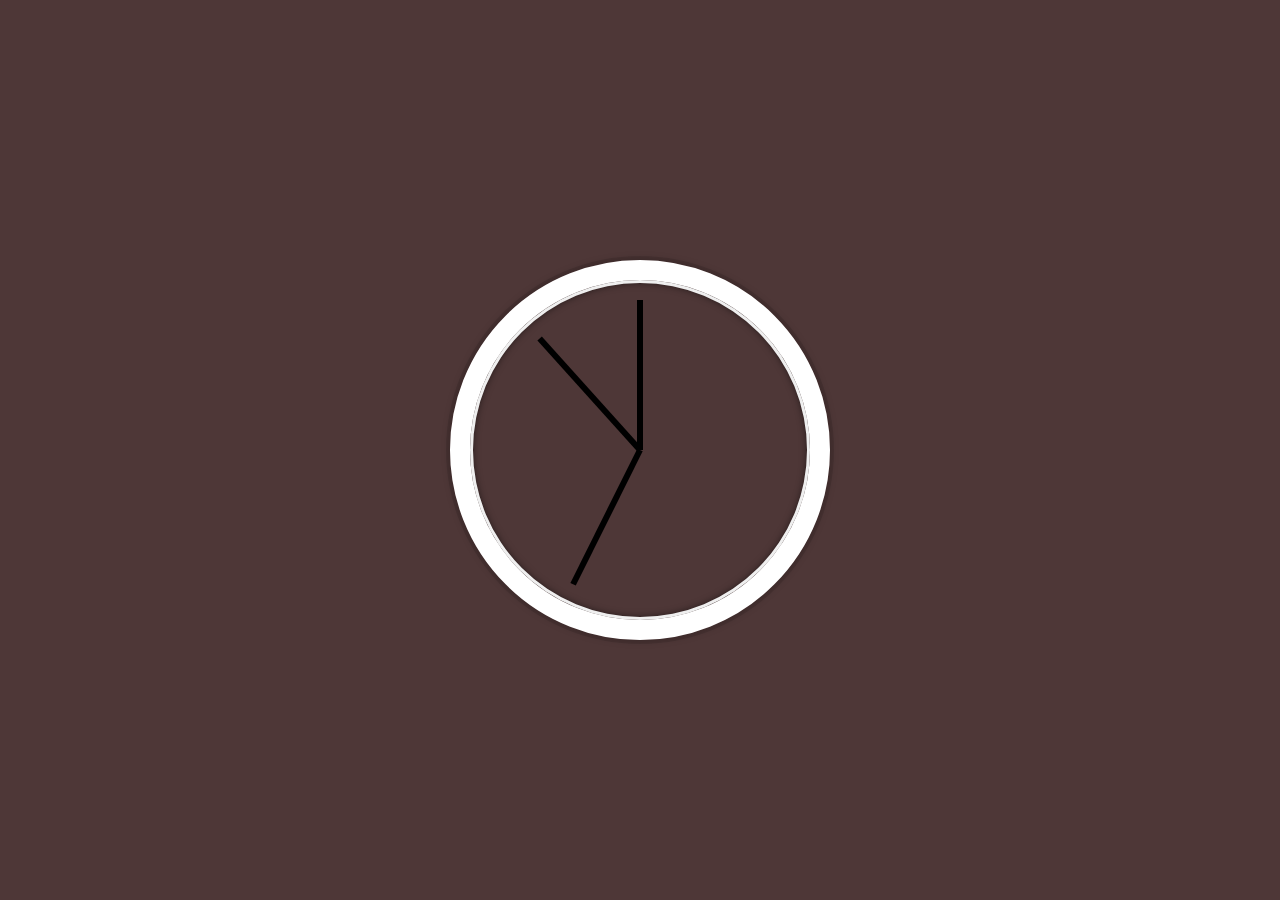
<file: clock/index.html>
<!DOCTYPE html>
<html lang="en">
<head>
  <meta charset="UTF-8">
  <title>JS + CSS Clock</title>
</head>
<body>


    <div class="clock">
      <div class="clock-face">
        <div class="hand hour-hand"></div>
        <div class="hand min-hand"></div>
        <div class="hand second-hand"></div>
      </div>
    </div>


  <style>
    html {
      background-color: #4e3737;
      font-family:'helvetica neue';
      text-align: center;
      font-size: 10px;
    }
    body {
      margin: 0;
      font-size: 2rem;
      display:flex;
      flex:1;
      min-height: 100vh;
      align-items: center;
    }
    .clock {
      width: 30rem;
      height: 30rem;
      border:20px solid white;
      border-radius:50%;
      margin:50px auto;
      position: relative;
      padding:2rem;
      box-shadow:
        0 0 0 4px rgba(0,0,0,0.1),
        inset 0 0 0 3px #EFEFEF,
        inset 0 0 10px black,
        0 0 10px rgba(0,0,0,0.2);
    }
    .clock-face {
      position: relative;
      width: 100%;
      height: 100%;
      transform: translateY(-3px); /* account for the height of the clock hands */
    }
    .hand {
      width:50%;
      height:6px;
      background:black;
      position: absolute;
      top:50%;
      transform-origin: 100%;
      transform: rotate(90deg);
      transition: all 0.5s;
      transition-timing-function: cubic-bezier(0.1, 2.7, 0.58, 1);
    }
  </style>

  <script>

  const secondHand = document.querySelector('.second-hand');
  const minsHand = document.querySelector('.min-hand');
  const hourHand = document.querySelector('.hour-hand');

  function setDate() {
    const now = new Date();

    const seconds = now.getSeconds();
    const secondsDegrees = ((seconds / 60) * 360) + 90;
    secondHand.style.transform = `rotate(${secondsDegrees}deg)`;

    const mins = now.getMinutes();
    const minsDegrees = ((mins / 60) * 360) + ((seconds/60)*6) + 90;
    minsHand.style.transform = `rotate(${minsDegrees}deg)`;
    
    const hour = now.getHours();
    const hourDegrees = ((hour / 12) * 360) + ((mins/60)*30) + 90;
    hourHand.style.transform = `rotate(${hourDegrees}deg)`;
  }

  setInterval(setDate, 1000);
  setDate();

  </script>
</body>
</html>
</file>
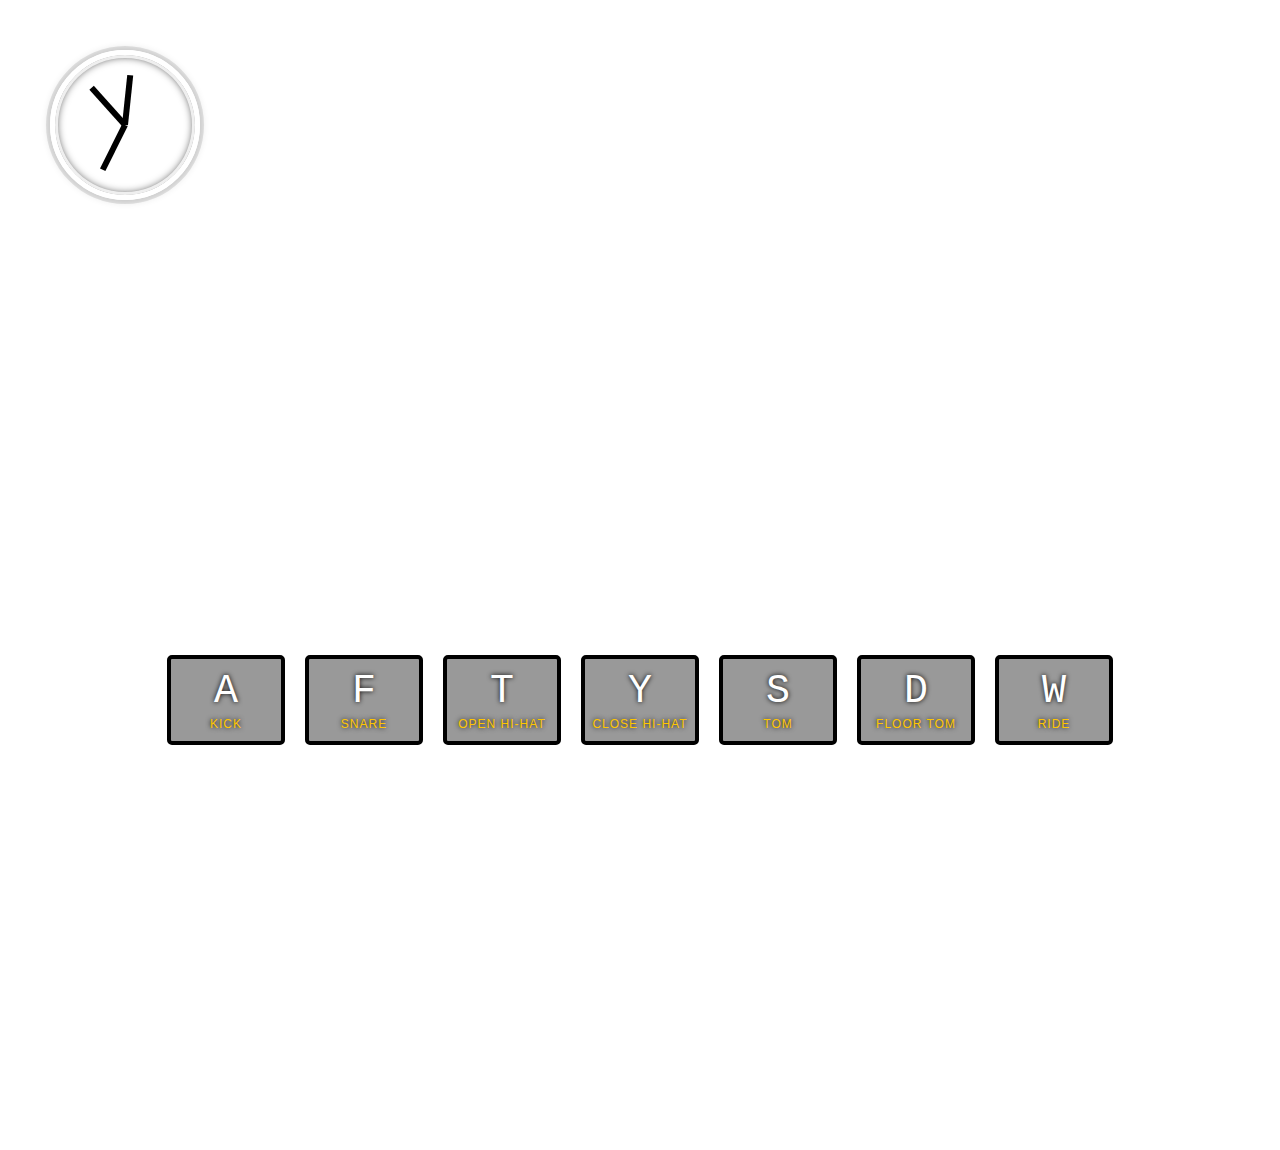
<file: compile/index.html>
<!DOCTYPE html>
<html lang="en">
<head>
  <meta charset="UTF-8">
  <title>DRUM CLOCK</title>
  <link rel="stylesheet" href="style.css">
  <script type='text/javascript' src='java.js'></script>
</head>
<body>

    <div class="clock">
      <div class="clock-face">
        <div class="hand hour-hand"></div>
        <div class="hand min-hand"></div>
        <div class="hand second-hand"></div>
      </div>
    </div>

  <div class="keys">

    <div data-key="65" class="key">
      <kbd>A</kbd>
      <span class="sound">kick</span>
    </div>

    <div data-key="70" class="key">
      <kbd>F</kbd>
      <span class="sound">snare</span>
    </div>

    <div data-key="84" class="key">
      <kbd>T</kbd>
      <span class="sound">open hi-hat</span>
    </div>

    <div data-key="89" class="key">
      <kbd>Y</kbd>
      <span class="sound">close hi-hat</span>
    </div>

    <div data-key="83" class="key">
      <kbd>S</kbd>
      <span class="sound">tom</span>
    </div>

    <div data-key="68" class="key">
      <kbd>D</kbd>
      <span class="sound">floor tom</span>
    </div>

    <div data-key="87" class="key">
      <kbd>W</kbd>
      <span class="sound">ride</span>
    </div>

  </div>

  <audio data-key="65" src="sounds/kick.wav"></audio>
  <audio data-key="70" src="sounds/snare.wav"></audio>
  <audio data-key="84" src="sounds/openhat.wav"></audio>
  <audio data-key="89" src="sounds/closehat.wav"></audio>
  <audio data-key="83" src="sounds/tom.wav"></audio>
  <audio data-key="68" src="sounds/ftom.wav"></audio>
  <audio data-key="87" src="sounds/ride.wav"></audio>

<script>

const keys = document.querySelectorAll('.key');
keys.forEach(key => key.addEventListener('transitionend', removeTransition));
window.addEventListener('keydown', playSound);

const secondHand = document.querySelector('.second-hand');
const minsHand = document.querySelector('.min-hand');
const hourHand = document.querySelector('.hour-hand');

setInterval(setDate, 1000);
setDate();


</script>

</body>
</html>
</file>
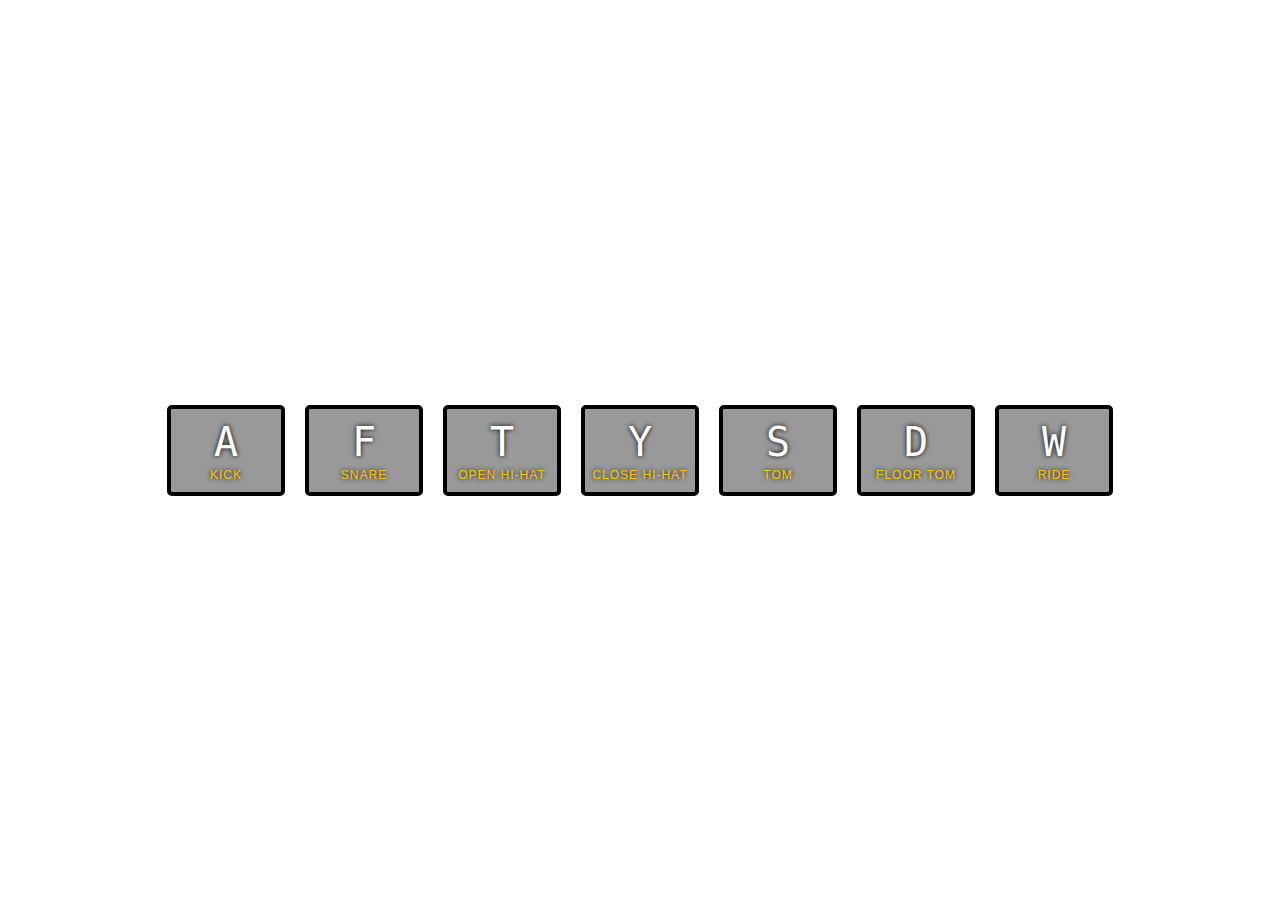
<file: drumpad/index.html>
<!DOCTYPE html>
<html lang="en">
<head>
  <meta charset="UTF-8">
  <title>JS Drum Kit</title>
  <link rel="stylesheet" href="style.css">
</head>
<body>


  <div class="keys">

    <div data-key="65" class="key">
      <kbd>A</kbd>
      <span class="sound">kick</span>
    </div>

    <div data-key="70" class="key">
      <kbd>F</kbd>
      <span class="sound">snare</span>
    </div>

    <div data-key="84" class="key">
      <kbd>T</kbd>
      <span class="sound">open hi-hat</span>
    </div>

    <div data-key="89" class="key">
      <kbd>Y</kbd>
      <span class="sound">close hi-hat</span>
    </div>

    <div data-key="83" class="key">
      <kbd>S</kbd>
      <span class="sound">tom</span>
    </div>

    <div data-key="68" class="key">
      <kbd>D</kbd>
      <span class="sound">floor tom</span>
    </div>

    <div data-key="87" class="key">
      <kbd>W</kbd>
      <span class="sound">ride</span>
    </div>

  </div>

  <audio data-key="65" src="sounds/kick.wav"></audio>
  <audio data-key="70" src="sounds/snare.wav"></audio>
  <audio data-key="84" src="sounds/openhat.wav"></audio>
  <audio data-key="89" src="sounds/closehat.wav"></audio>
  <audio data-key="83" src="sounds/tom.wav"></audio>
  <audio data-key="68" src="sounds/ftom.wav"></audio>
  <audio data-key="87" src="sounds/ride.wav"></audio>

<script>

    function playSound(e) {
      const audio = document.querySelector(`audio[data-key="${e.keyCode}"]`);
      const key = document.querySelector(`.key[data-key="${e.keyCode}"]`);
      if (!audio) return;
      audio.currentTime = 0;
      audio.play();
      key.classList.add('playing');
    } 

    function removeTransition(e) {
      if (e.propertyName !== 'transform') return;
      this.classList.remove('playing');
    }

    const keys = document.querySelectorAll('.key');
    keys.forEach(key => key.addEventListener('transitionend', removeTransition));
    window.addEventListener('keydown', playSound);

</script>

</body>
</html>
</file>
<file: compile/style.css>
html {
  font-size: 10px;
}

body,html {
  margin: 0;
  padding: 0;
  font-family: sans-serif;
}

.keys {
  display: flex;
  flex: 1;
  min-height: 100vh;
  align-items: center;
  justify-content: center;
}

.key {
  border: .4rem solid black;
  border-radius: .5rem;
  margin: 1rem;
  font-size: 1.5rem;
  padding: 1rem .5rem;
  transition: all .07s ease;
  width: 10rem;
  text-align: center;
  color: white;
  background: rgba(0,0,0,0.4);
  text-shadow: 0 0 .5rem black;
}

.playing {
  transform: scale(1.1);
  border-color: #ffc600;
  box-shadow: 0 0 1rem #ffc600;
}

kbd {
  display: block;
  font-size: 4rem;
}

.sound {
  font-size: 1.2rem;
  text-transform: uppercase;
  letter-spacing: .1rem;
  color: #ffc600;
}

.clock {
  width: 10rem;
  height: 10rem;
  border:5px solid white;
  border-radius:50%;
  margin:50px;
  position: relative;
  padding:2rem;
  box-shadow:
    0 0 0 4px rgba(0,0,0,0.1),
    inset 0 0 0 3px #EFEFEF,
    inset 0 0 10px black,
    0 0 10px rgba(0,0,0,0.2);
}

.clock-face {
  position: relative;
  width: 100%;
  height: 100%;
  transform: translateY(-3px); /* account for the height of the clock hands */
}

.hand {
  width:50%;
  height:6px;
  background:black;
  position: absolute;
  top:50%;
  transform-origin: 100%;
  transform: rotate(90deg);
  transition: all 0.5s;
  transition-timing-function: cubic-bezier(0.1, 2.7, 0.58, 1);
}
</file>
<file: drumpad/style.css>
html {
  font-size: 10px;
  
  background-size: cover;
}
body,html {
  margin: 0;
  padding: 0;
  font-family: sans-serif;
}

.keys {
  display: flex;
  flex: 1;
  min-height: 100vh;
  align-items: center;
  justify-content: center;
}

.key {
  border: .4rem solid black;
  border-radius: .5rem;
  margin: 1rem;
  font-size: 1.5rem;
  padding: 1rem .5rem;
  transition: all .07s ease;
  width: 10rem;
  text-align: center;
  color: white;
  background: rgba(0,0,0,0.4);
  text-shadow: 0 0 .5rem black;
}

.playing {
  transform: scale(1.1);
  border-color: #ffc600;
  box-shadow: 0 0 1rem #ffc600;
}

kbd {
  display: block;
  font-size: 4rem;
}

.sound {
  font-size: 1.2rem;
  text-transform: uppercase;
  letter-spacing: .1rem;
  color: #ffc600;
}
</file>
